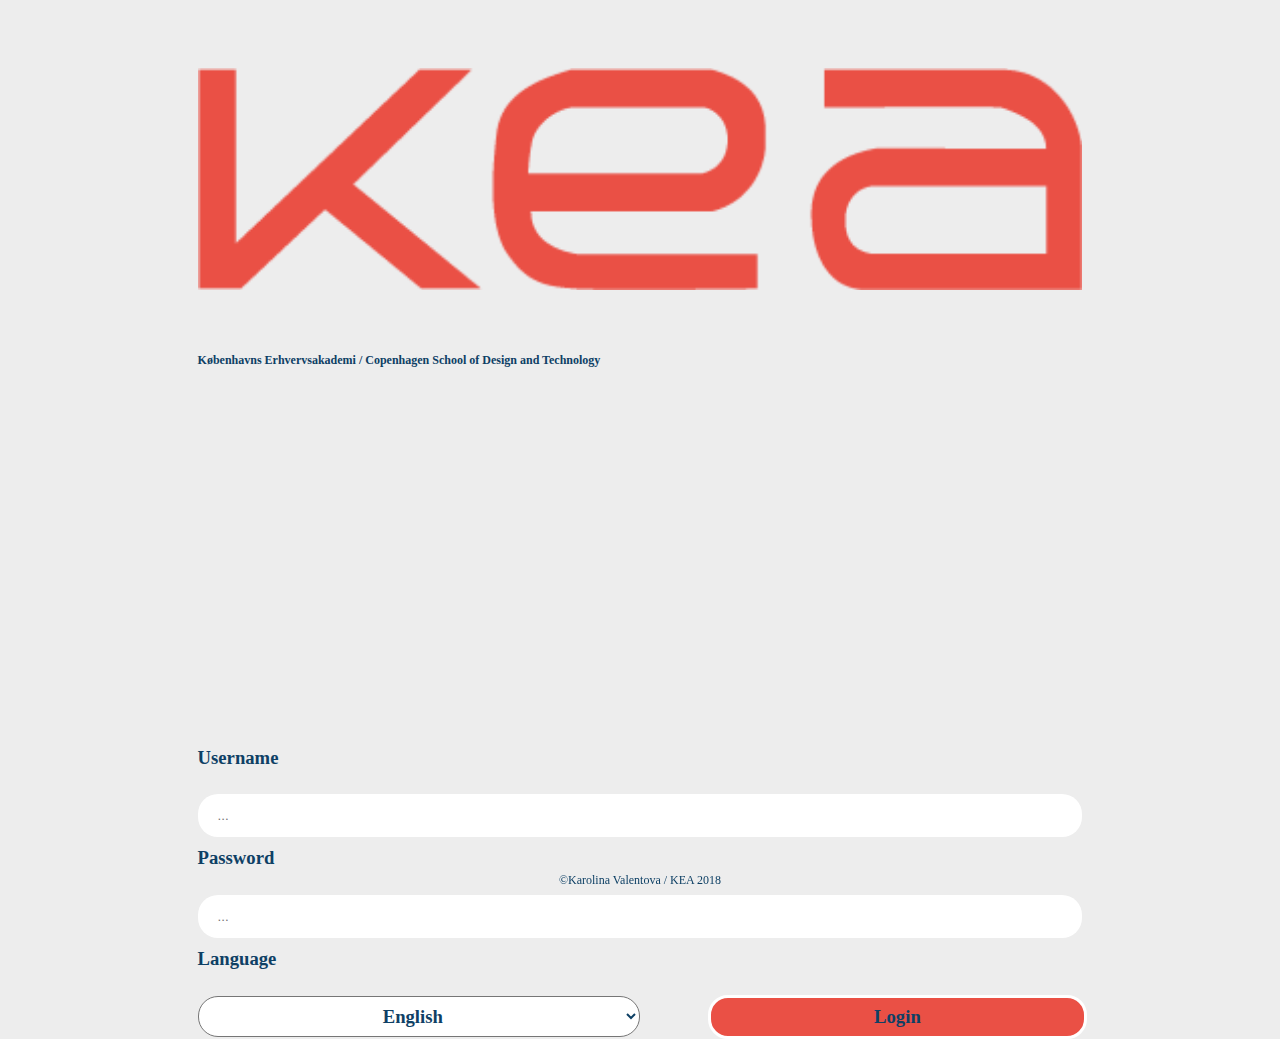
<file: index.html>
<!DOCTYPE html>

<html lang="en">

<head>
    <meta charset="utf-8">
    <link rel="stylesheet" href="style.css">
    <meta http-equiv="refresh" content="120">
    <meta name="viewport" content="width=device-width, initial-scale=1.0">
    <script src="script.js"></script>
    <title>Kea mobile app</title>
</head>

<body>
        <img id="keaLogo" src="images/color-kea.png" alt="KEA logo">
        <h3>Københavns Erhvervsakademi / Copenhagen School of Design and Technology</h3>
    
   
        <h5>Username</h5>
        <input type="text" id="username" class="login" placeholder="..." name="username" /><br>
        <h5>Password</h5>
        <input type="password" id="password" class="login" placeholder="..." name="password" /><br>
        <h5>Language</h5>
        <select>
            <option value="saab">English</option>
            <option value="opel">Danish</option>
        </select>
        <button name="login" id="buttonLogin" onclick="doLogin()">Login</button>
   
    
    <div id="success">
        <div id="img">KEA</div>
        <div id="desc">Login succesfull, grabbing ya' data!</div>
    </div>
        <div id="fail">
        <div id="imgFail">KEA</div>
        <div id="descFail">Login failed, invalid credentials!</div>
        <div id="descFail">Login failed, invalid credentials!</div>
    </div>
    <div id="footer"><p>&#169;Karolina Valentova / KEA 2018</p></div>
    </body>
</html>
</file>
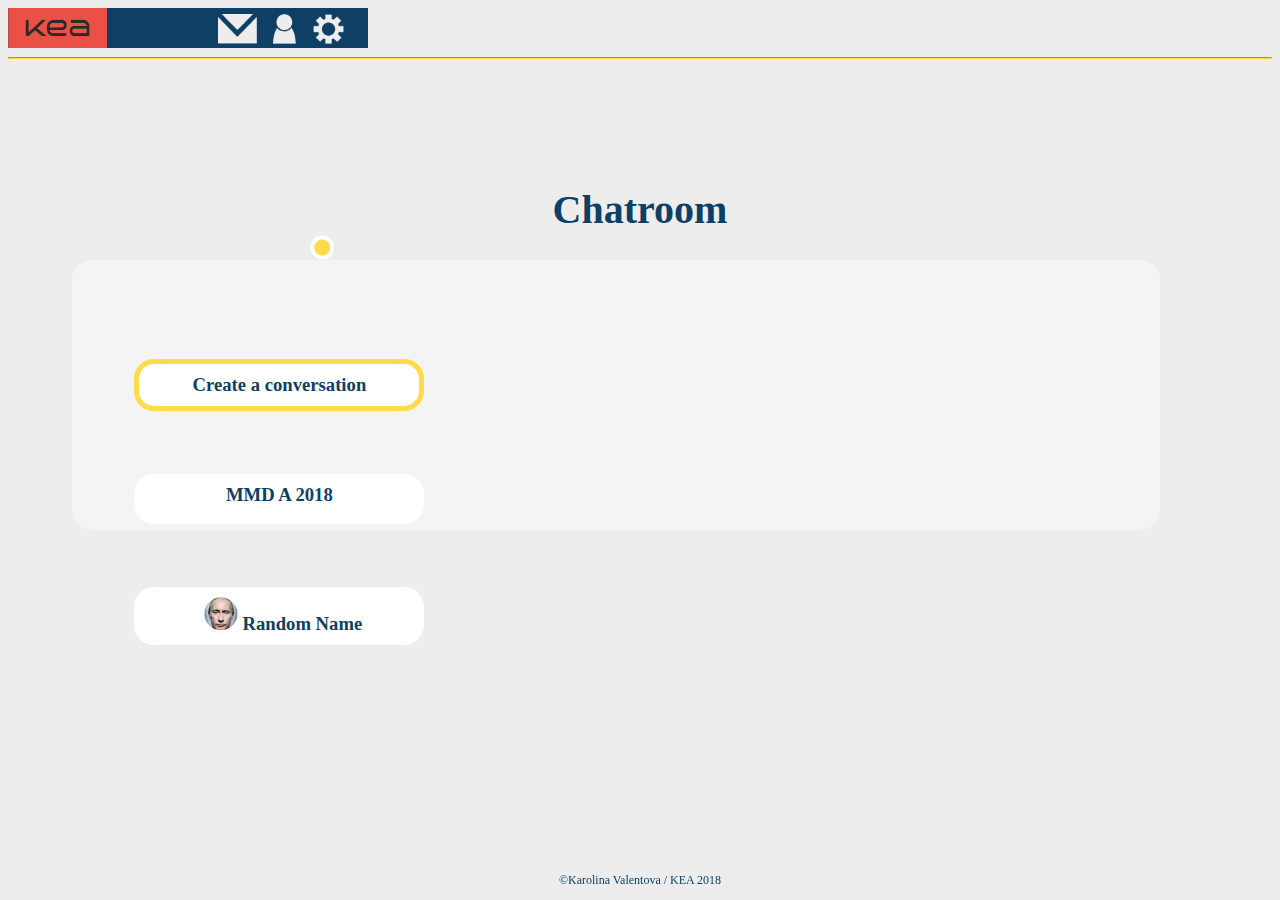
<file: chatroom.html>
<!DOCTYPE html>

<html lang="en">

<head>
    <meta charset="utf-8">
    <link rel="stylesheet" href="style.css">
    <meta http-equiv="refresh" content="120">
    <meta name="viewport" content="width=device-width, initial-scale=1.0">
    <script src="script.js"></script>
    <title>Kea mobile app</title>
</head>

<body>
    <nav id="nav-menu">
        <div class="navBack"></div>
        <a href="home.html" id="home"></a>
        <a href="chatroom.html" id="message"></a>
        <a href="profile.html" id="profile"></a>
        <a href="settings.html" id="settings"></a>
    </nav>

    <hr>
    <h1>Chatroom</h1>
    <div id="transbox-chat"></div>
    <a href="create.convers.html" id="create-chat">Create a conversation</a>
    <div id="notification-mmd"></div>
    <a href="mmda2018.html" id="semester-chat">MMD A 2018</a>
    <a href="random.name.html" id="random-chat"><img src="images/prof4.png" alt="">Random Name</a>

<div id="footer">
    <p>&#169;Karolina Valentova / KEA 2018</p>
</div>
</body>
</html>
</file>
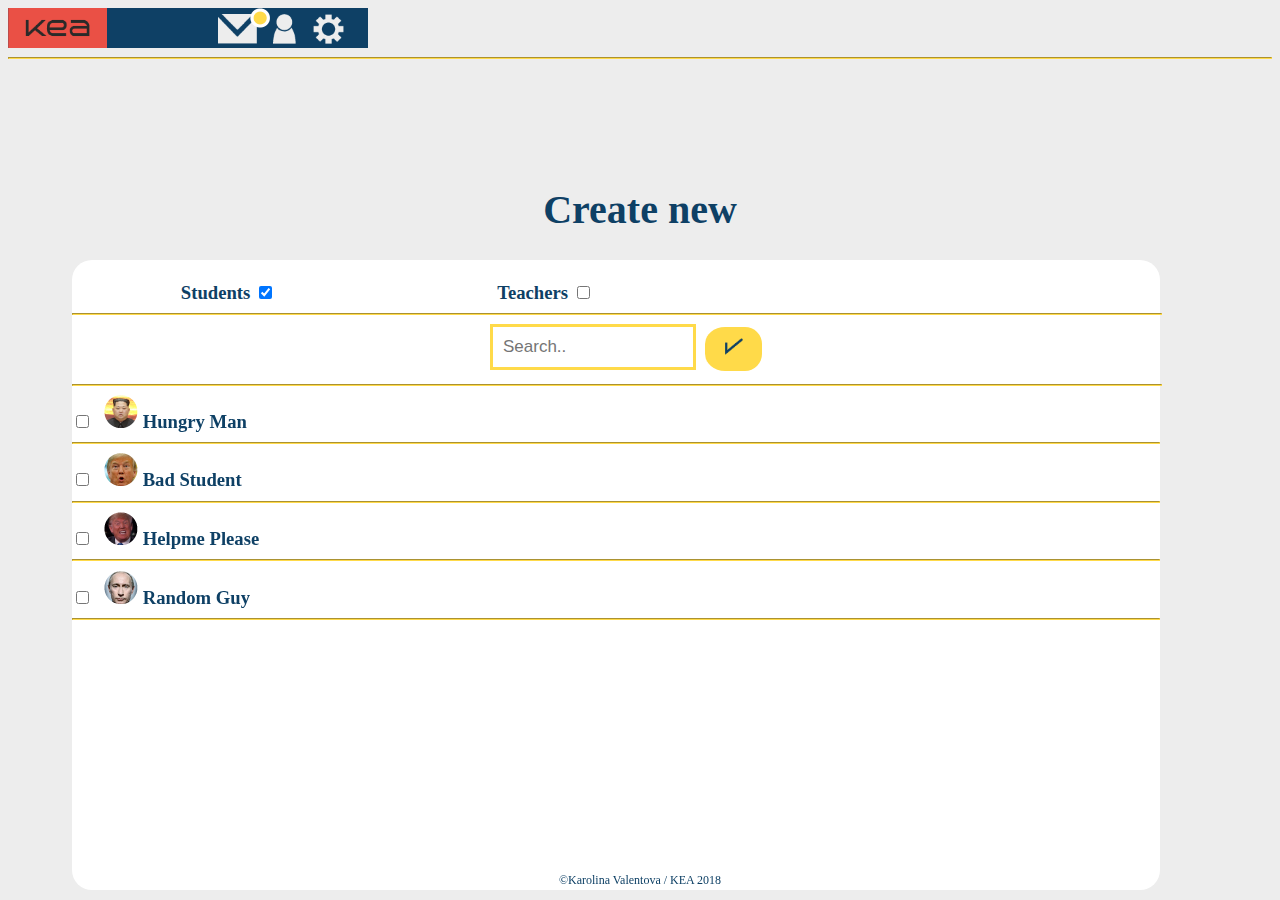
<file: create.convers.html>
<!DOCTYPE html>

<html lang="en">

<head>
    <meta charset="utf-8">
    <link rel="stylesheet" href="style.css">
    <meta http-equiv="refresh" content="120">
    <meta name="viewport" content="width=device-width, initial-scale=1.0">
    <script src="script.js"></script>
    <title>Kea mobile app</title>
</head>

<body>
    <nav id="nav-menu">
        <div class="navBack"></div>
        <a href="home.html" id="home"></a>
        <a href="chatroom.html" id="message"></a>
        <div id="notification"></div>
        <a href="profile.html" id="profile"></a>
        <a href="settings.html" id="settings"></a>
    </nav>
    
    <hr>
    <h1>Create new</h1>
    <div id="background-box"><br>
        <label class="container">Students
            <input type="checkbox" checked="checked" name="checkbox">
            <span class="checkmark"></span>
        </label>
        <label class="container">Teachers
            <input type="checkbox" name="checkbox">
            <span class="checkmark"></span>
        </label>
        <hr class="hr2">
        <form class="example" action="/create.convers.html" style="margin:auto;max-width:300px">
            <input type="text" placeholder="Search.." name="search2">
            <button type="submit"><img id="enter-icon" src="images/enter.png" alt=""><i class="fa fa-search"></i></button>
        </form>
        <hr class="hr2">

  <!-- ////////// profiles //////////// -->

        <div id="profile-pannel">
            <input type="checkbox" name="checkbox">
            <span class="checkmark"></span> <img src="images/prof1.png" alt="">Hungry Man
            <hr>
            <input type="checkbox" name="checkbox">
            <span class="checkmark"></span><img src="images/prof2.png" alt="">Bad Student
            <hr>
            <input type="checkbox" name="checkbox">
            <span class="checkmark"></span><img src="images/prof3.png" alt="">Helpme Please
            <hr>
            <input type="checkbox" name="checkbox">
            <span class="checkmark"></span><img src="images/prof4.png" alt="">Random Guy
            <hr>
        </div>
    </div>
<div id="footer"><p>&#169;Karolina Valentova / KEA 2018</p></div>
</body>
</html>
</file>
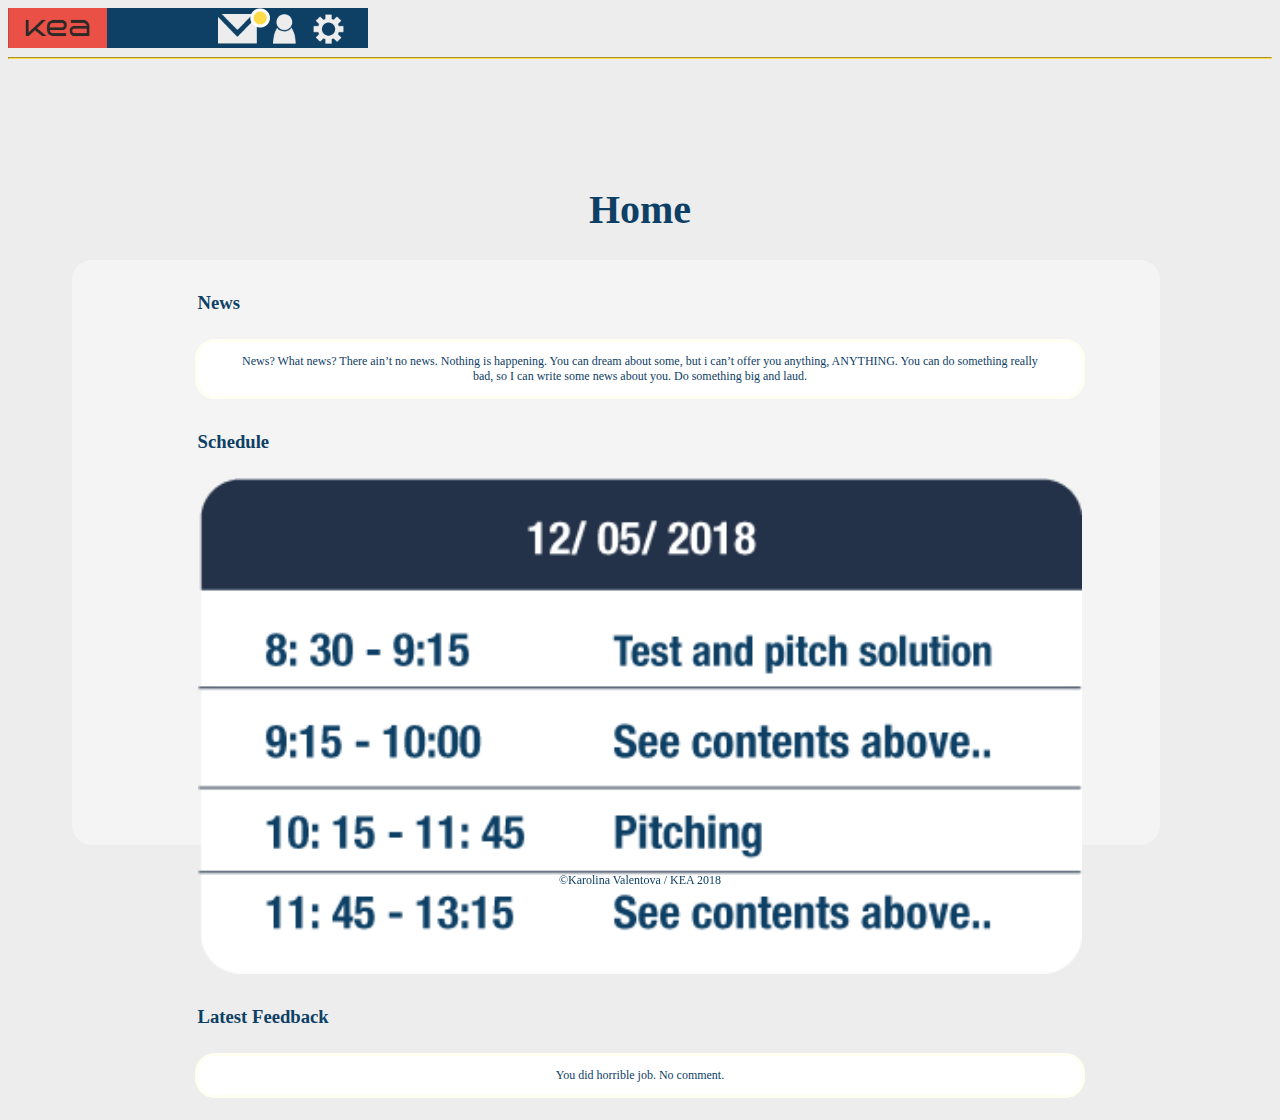
<file: home.html>
<!DOCTYPE html>

<html lang="en">

<head>
    <meta charset="utf-8">
    <link rel="stylesheet" href="style.css">
    <meta http-equiv="refresh" content="120">
    <meta name="viewport" content="width=device-width, initial-scale=1.0">
    <script src="script.js"></script>
    <title>Kea mobile app</title></head>

<body>
    <nav id="nav-menu">
        <a href="home.html" id="home"></a>
        <div class="navBack"></div>
        <a href="chatroom.html" id="message"></a>
        <div id="notification"></div>
        <a href="profile.html" id="profile"></a>
        <a href="settings.html" id="settings"></a>
    </nav>
    <hr>

    <h1>Home</h1>
    <div id="transbox"></div><br>
    <h5>News</h5>
    <div class="bio">
        <p>News? What news? There ain’t no news. Nothing is happening. You can dream about some, but i can’t offer you anything, ANYTHING. You can do something really bad, so I can write some news about you. Do something big and laud.</p>
    </div><br>
    <h5>Schedule</h5>
    <img id="schedule" src="images/color-schedule.png" alt="">
    <br>
    <h5>Latest Feedback</h5>
    <div class="bio">
        <p>You did horrible job. No comment.</p>
    </div>

    <br>
    <div id="footer"><p>&#169;Karolina Valentova / KEA 2018</p></div>
    </body>
</html>
</file>
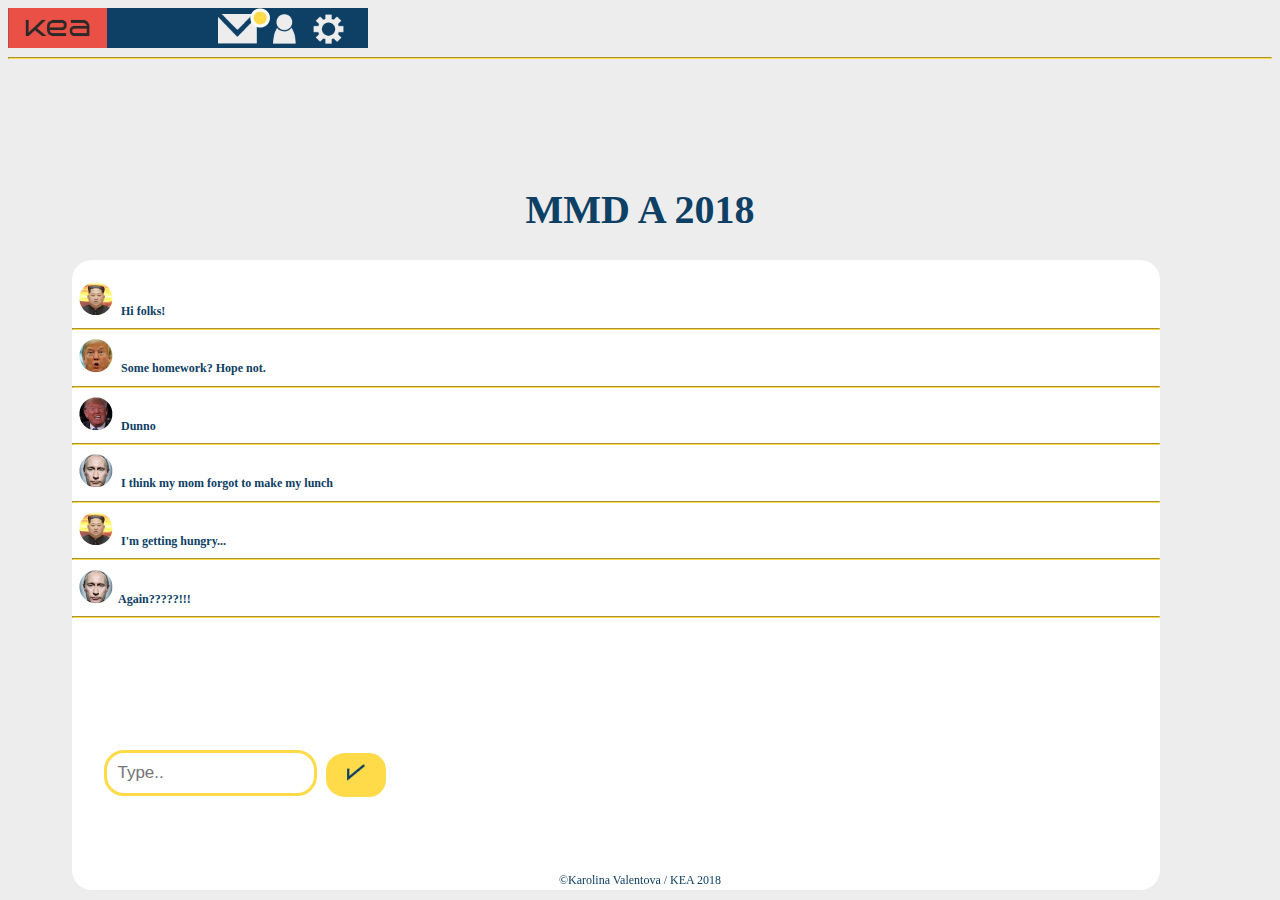
<file: mmda2018.html>
<!DOCTYPE html>

<html lang="en">

<head>
    <meta charset="utf-8">
    <link rel="stylesheet" href="style.css">
    <meta http-equiv="refresh" content="120">
    <meta name="viewport" content="width=device-width, initial-scale=1.0">
    <script src="script.js"></script>
    <title>Kea mobile app</title>
</head>

<body>
    <nav id="nav-menu">
        <a href="home.html" id="home"></a>
        <div class="navBack"></div>
        <a href="chatroom.html" id="message"></a>
        <div id="notification"></div>
        <a href="profile.html" id="profile"></a>
        <a href="settings.html" id="settings"></a>
    </nav>
    <hr>
    <h1>MMD A 2018</h1>
    <div id="background-box">
        <div id="profile-pannel">
            <br>
            <div class="h8"><img src="images/prof1.png" alt=""> Hi folks!</div>
            <hr>
            <div class="h8"><img src="images/prof2.png" alt=""> Some homework? Hope not.</div>
            <hr>
            <div class="h8"><img src="images/prof3.png" alt=""> Dunno</div>
            <hr>
            <div class="h8"><img src="images/prof4.png" alt=""> I think my mom forgot to make my lunch</div>
            <hr>
            <div class="h8"><img src="images/prof1.png" alt=""> I'm getting hungry...</div>
            <hr>
            <div class="h8">
                <img src="images/prof4.png" alt=""><span>Again?????!!!</span></div>
            <hr>
            <div class="h8">
            <div id="newPost" class="hideData">
                <img src="images/profilepic-small.png" alt=""><span id="message-content"></span>   
               <hr>
                </div>
            </div>
            <div id="typer">
                <input class="send-message-box" type="text" placeholder="Type.." id="newMessageToPost" name="message">
                <button class="send-message-button" onclick="addMessage()"><img id="enter-icon" src="images/enter.png" alt=""><i class="fa fa-search"></i></button>
            </div>
        </div>
    </div>

    <div id="footer">
        <p>&#169;Karolina Valentova / KEA 2018</p>
    </div>
</body>
</html>
</file>
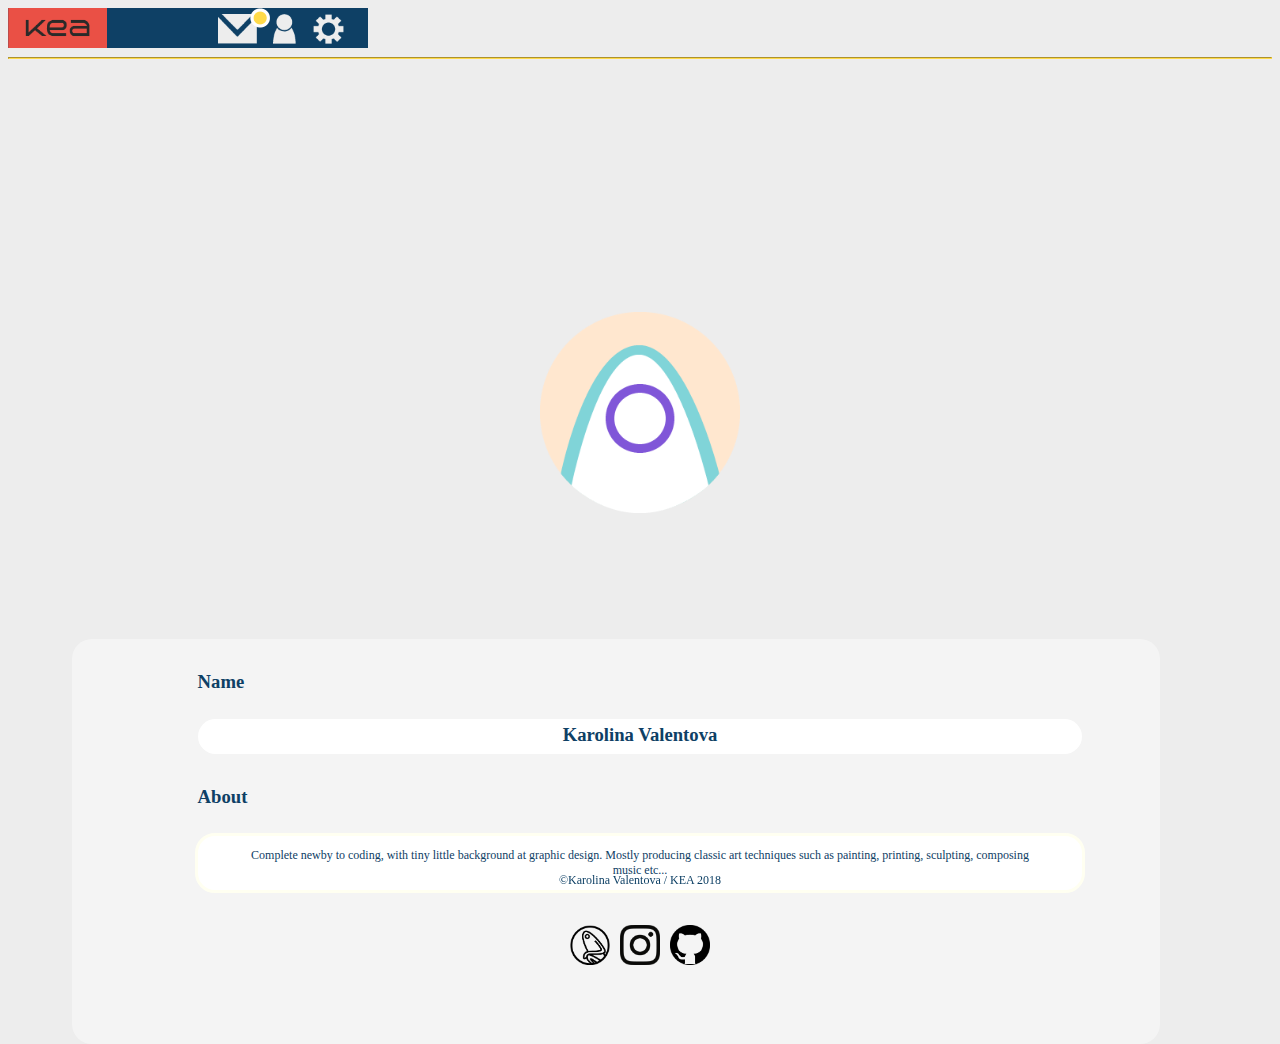
<file: profile.html>
<!DOCTYPE html>

<html lang="en">

<head>
    <meta charset="utf-8">
    <link rel="stylesheet" href="style.css">
    <meta http-equiv="refresh" content="120">
    <meta name="viewport" content="width=device-width, initial-scale=1.0">
    <script src="script.js"></script>
    <title>Kea mobile app</title>
</head>

<body>
    <nav id="nav-menu">
        <a href="home.html" id="home"></a>
        <div class="navBack"></div>
        <a href="chatroom.html" id="message"></a>
        <div id="notification"></div>
        <a href="profile.html" id="profile"></a>
        <a href="settings.html" id="settings"></a>
    </nav>
    <hr>
    <img id="profilepic" src="images/profilepic.png" alt="">
    <div id="transbox-profile"></div>
    <br>
    <h5>Name</h5>
    <div id="name">Karolina Valentova</div><br>

    <h5>About</h5>
    <div class="bio">
        <p>Complete newby to coding, with tiny little background at graphic design. Mostly producing classic art techniques such as painting, printing, sculpting, composing music etc...</p>
    </div><br>
    <div id="links">
        <a href="http://karolinavalentova.me/" id="web"></a>
        <a href="https://www.instagram.com/olivia.__.green/" id="instagram"></a>
        <a href="https://github.com/karolinavalentova2" id="github"></a>

    </div>
    <div id="footer">
        <p>&#169;Karolina Valentova / KEA 2018</p>
    </div>
</body>
</html>
</file>
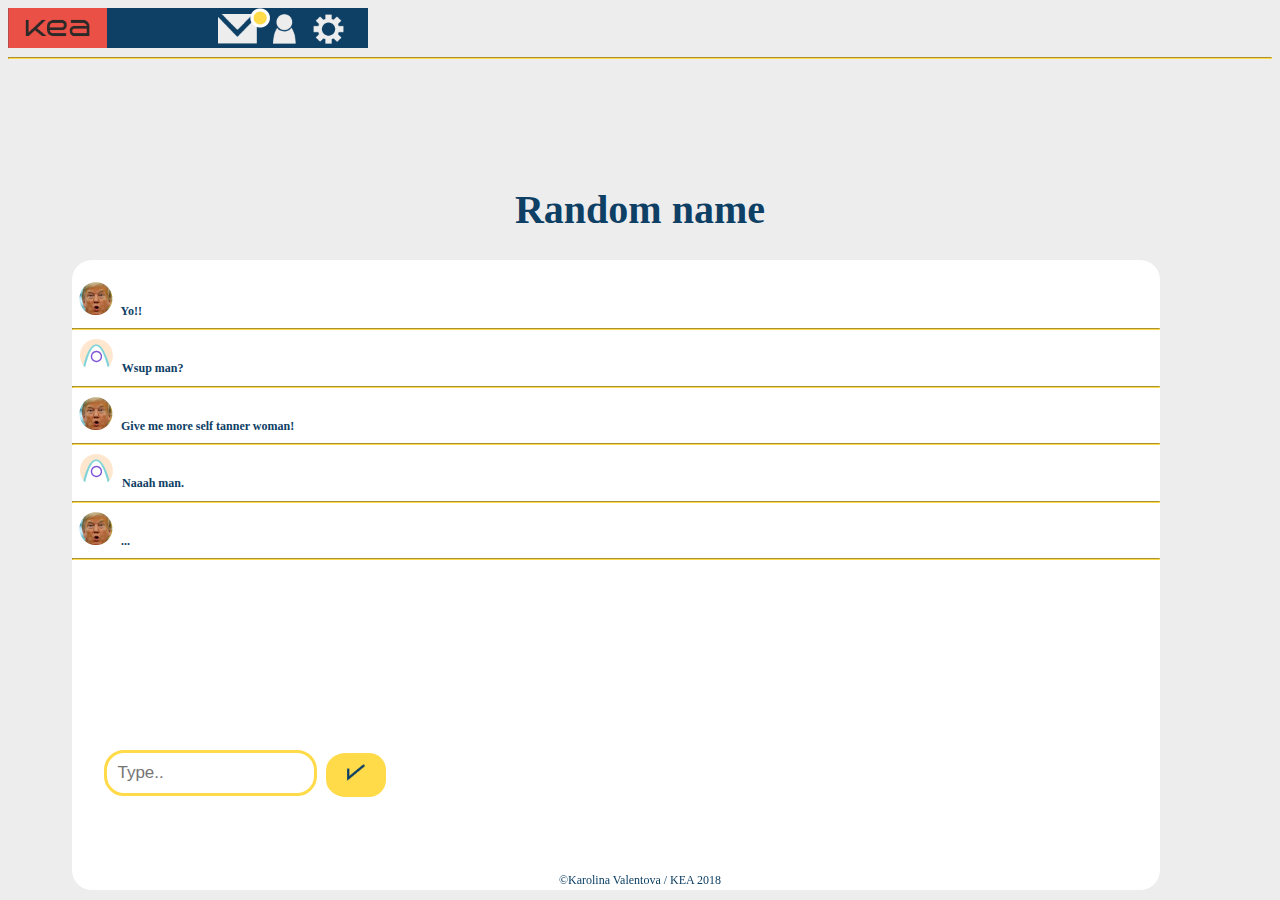
<file: random.name.html>
<!DOCTYPE html>

<html lang="en">

<head>
    <meta charset="utf-8">
    <link rel="stylesheet" href="style.css">
    <meta http-equiv="refresh" content="120">
    <meta name="viewport" content="width=device-width, initial-scale=1.0">
    <script src="script.js"></script>
    <title>Kea mobile app</title>
</head>

<body>
    <nav id="nav-menu">
        <a href="home.html" id="home"></a>
        <div class="navBack"></div>
        <a href="chatroom.html" id="message"></a>
        <div id="notification"></div>
        <a href="profile.html" id="profile"></a>
        <a href="settings.html" id="settings"></a>
    </nav>
    <hr>
    <h1>Random name</h1>
    <div id="background-box">
        <div id="profile-pannel">
            <br>
            <div class="h8"><img src="images/prof2.png" alt=""> Yo!!</div>
            <hr>
            <div class="h8"><img src="images/profilepic-small.png" alt=""> Wsup man?</div>
            <hr>
            <div class="h8"><img src="images/prof2.png" alt=""> Give me more self tanner woman!</div>
            <hr>
            <div class="h8"><img src="images/profilepic-small.png" alt=""> Naaah man.</div>
            <hr>
            <div class="h8"><img src="images/prof2.png" alt=""> ...</div>
            <hr>
                        <div class="h8">
            <div id="newPost" class="hideData">
                <img src="images/profilepic-small.png" alt=""><span id="message-content"></span>   
               <hr>
                </div>
            </div>
           <div id="typer">
                <input class="send-message-box" type="text" placeholder="Type.." id="newMessageToPost" name="message">
                <button class="send-message-button" onclick="addMessage()"><img id="enter-icon" src="images/enter.png" alt=""><i class="fa fa-search"></i></button>
            </div>
        </div>
    </div>
    <div id="footer">
        <p>&#169;Karolina Valentova / KEA 2018</p>
    </div>
</body>
</html>
</file>
<file: style.css>
html,
body {
    height: 100%;
    overflow: hidden;

    font-size: 14pt;
    font-family: "Helvetica Neue LT Std";
    font-weight: Bold;
    font-stretch: condensed;
    color: rgb(14, 64, 101);
}

a:link {
    text-decoration: none;
}

a:visited {
}

a:hover {
    cursor: pointer;
}

body {
    background-color: rgb(237, 237, 237);
    background-repeat: no-repeat;
    height: auto;
    width: auto;
    background-size: cover;
    overflow: hidden;
}

#keaLogo {
    display: block;
    margin-left: auto;
    margin-right: auto;
    margin-top: 60px;
    width: 70%;
}

h3 {
    font-size: 9pt;
    font-family: "Helvetica Neue LT Std";
    font-weight: Bold;
    font-stretch: condensed;
    color: rgb(14, 64, 101);
    width: 70%;
    margin-left: auto;
    margin-right: auto;
    margin-top: 5%;
    margin-bottom: 30%;
}

h5 {
    font-size: 14pt;
    font-family: "Helvetica Neue LT Std";
    font-weight: Bold;
    font-stretch: condensed;
    color: rgb(14, 64, 101);
    margin-left: 15%;
    margin-bottom: 2%;
    margin-top: 10px;
}

h6 {
    font-size: 14pt;
    font-family: "Helvetica Neue LT Std";
    font-weight: Bold;
    font-stretch: condensed;
    color: rgb(14, 64, 101);
    width: 70%;
    margin-left: auto;
    margin-right: auto;
}

.login {
    width: 70%;
    padding: 14px 20px;
    margin-left: 15%;
    display: inline-block;
    border: 1px white;
    box-sizing: border-box;
    border-radius: 20px;
}



#buttonLogin {
    width: 30%;
    padding: 8px 20px;
    margin-left: 5%;
    display: inline-block;
    border: 3px solid white;
    box-sizing: border-box;
    border-radius: 20px;
    font-size: 14pt;
    background-color: rgb(234, 80, 69);
    font-family: "Helvetica Neue LT Std";
    font-weight: Bold;
    font-stretch: condensed;
    color: rgb(14, 64, 101);
    text-align: center
}

select {
    width: 35%;
    padding: 8px 20px;
    margin-left: 15%;
    display: inline-block;
    box-sizing: border-box;
    border-radius: 20px;
    font-size: 14pt;
    font-family: "Helvetica Neue LT Std";
    font-weight: Bold;
    font-stretch: condensed;
    color: rgb(14, 64, 101);
    text-align: center;
    background-color: white;
}


#footer {
    font-family: "Helvetica Neue LT Std";
    color: rgb(14, 64, 101);
    font-size: 9pt;
    text-align: center;
    position: fixed;
    left: 0;
    bottom: 0;
    width: 100%;
}


/*//////////////// nav bar settings ///////////////////////*/

#nav-menu {
    display: flex;
}

.navBack {
    background-color: rgb(14, 64, 101);
    width: 360px;
    height: 40px;
    z-index: -1;
    position: absolute;
}

#home {
    background: url(images/color-kea-logo.png) no-repeat;
    background-size: contain;
    width: 100px;
    height: 40px;
}

#message {
    background: url(images/white-message.png) no-repeat;
    background-size: contain;
    margin-top: 6px;
    margin-left: 110px;
    width: 40px;
    height: 30px;
}

#profile {
    background: url(images/white-profile.png) no-repeat;
    background-size: contain;
    margin-top: 6px;
    margin-left: 15px;
    width: 40px;
    height: 30px;
}

#settings {
    background: url(images/white-settings.png) no-repeat;
    background-size: contain;
    margin-top: 6px;
    width: 40px;
    height: 30px;
}

hr {
    border-color: rgb(255, 218, 73);
    border-style: inset;
    border-width: 0.5px;
}

.hr2 {
    border-color: rgb(255, 218, 73);
    border-style: inset;
    border-width: 0.5px;
    width: 100%;
}

#notification {
    background: url(images/notification.png) no-repeat;
    background-size: contain;
    position: absolute;
    z-index: 1;
    left: 250px;
    width: 20px;
    height: 20px;
    animation: glow .4s linear 0s infinite alternate;
}

@keyframes glow {
0% {
    filter: drop-shadow(0 0 3vw rgba(14, 64, 101, .6));
    margin-top: 0%;
}
100% {
    filter: drop-shadow(0 0 3.25vw white) drop-shadow(0 0 3.25vw rgba(0, 0, 255, 1));
    margin-top: -2%;
}
}

/*//////////////// Home page ///////////////////////*/

h1 {
    font-family: "Helvetica Neue LT Std";
    font-weight: Bold;
    font-stretch: condensed;
    font-size: 30pt;
    text-align: center;
    margin-top: 10%;
    color: rgb(14, 64, 101);
}

#transbox {
    position: absolute;
    z-index: -1;
    width: 85%;
    height: 65%;
    margin-left: 5%;
    margin-right: 5%;
    box-sizing: border-box;
    border-radius: 20px;
    background-color: white;
    opacity: 0.4;
}

#newscontainer {
    position: relative;
    margin-top: 15%;
}

#newsbox {
    width: 75%;
    height: 10%;
    margin-left: 10%;
    margin-right: 15%;
    position: fixed;
    box-sizing: border-box;
    border-radius: 20px;
    background-color: white;
}

p {
    font-family: "Helvetica Neue LT Std";
    color: rgb(14, 64, 101);
    font-weight: lighter;
    font-size: 9pt;
    margin-left: 5%;
    margin-right: 5%;
}

#schedule {
    display: block;
    margin-left: auto;
    margin-right: auto;
    width: 70%;
}


/*//////////////////// Chatroom /////////////////////////*/


#private-box {
    width: 80%;
    height: 60px;
    margin-left: 10%;
    background-color: white;
    box-sizing: border-box;
    border-radius: 20px;
}

#create-chat {
    width: 290px;
    padding: 10px 20px;
    margin-left: 10%;
    margin-top: 10%;
    display: block;
    border: 5px solid rgb(255, 218, 73);
    box-sizing: border-box;
    border-radius: 20px;
    font-size: 14pt;
    background-color: white;
    font-family: "Helvetica Neue LT Std";
    font-weight: Bold;
    font-stretch: condensed;
    color: rgb(14, 64, 101);
    text-align: center
}

#semester-chat {
    width: 290px;
    height: 50px;
    padding: 10px 20px;
    margin-left: 10%;
    margin-top: 5%;
    display: block;
    box-sizing: border-box;
    border-radius: 20px;
    font-size: 14pt;
    background-color: white;
    font-family: "Helvetica Neue LT Std";
    font-weight: Bold;
    font-stretch: condensed;
    color: rgb(14, 64, 101);
    text-align: center
}

#random-chat {
    width: 290px;
    padding: 10px 20px;
    margin-left: 10%;
    margin-top: 5%;
    display: block;
    
    box-sizing: border-box;
    border-radius: 20px;
    font-size: 14pt;
    background-color: white;
    font-family: "Helvetica Neue LT Std";
    font-weight: Bold;
    font-stretch: condensed;
    color: rgb(14, 64, 101);
    text-align: center
}

#transbox-chat {
    position: absolute;
    z-index: -1;
    width: 85%;
    height: 30%;
    margin-left: 5%;
    margin-right: 5%;
    box-sizing: border-box;
    border-radius: 20px;
    background-color: white;
    opacity: 0.4;
}

#notification-mmd {
    background: url(images/notification.png) no-repeat;
    background-size: contain;
    position: absolute;
    z-index: 1;
    left: 310px;
    top: 235px;
    width: 25px;
    height: 25px;
    animation: glow .4s linear 0s infinite alternate;
}

#message-content {}

#typer {
    position: fixed;
    bottom: 100px;
    margin-left: 20px;
}

/*////////////////////  CREATE NEW CONVERSATION ///////////////*/

#background-box {
    width: 85%;
    height: 70%;
    margin-left: 5%;
    margin-right: 5%;
    position: fixed;
    box-sizing: border-box;
    border-radius: 20px;
    background-color: white;
    z-index: -1;
}

.container {
    display: inline;
    position: relative;
    cursor: pointer;
    margin-left: 10%;
    margin-right: 10%;
}

form.example input[type=text] {
    padding: 10px;
    margin-left: 8%;
    margin-right: 3%;
    font-size: 17px;
    border: 3px solid rgb(255, 218, 73);
    float: left;
    width: 60%;
    background: white;
}

form.example button {
    width: 20%;
    height: 50px;
    background: rgb(255, 218, 73);
    color: white;
    font-size: 17px;
    border: 3px solid white;
    border-radius: 20px;
    border-left: none;
    cursor: pointer;
}

form.example button:hover {
    background: #0b7dda;
}

form.example::after {
    content: "";
    clear: both;
    display: table;
}

#enter-icon {
    width: 40%;
}

#profile-pannel {
    
}

/*//////////////////////////// PROFILE PAGE /////////////////////////////*/



#profilepic {
    width: 200px;
    display: block;
    margin-left: auto;
    margin-right: auto;
    margin-top: 20%;
    margin-bottom: 10%;
}

#name {
    width: 70%;
    height: 30px;
    text-align: center;
    display: block;
    margin-left: auto;
    margin-right: auto;
    background-color: white;
    border-radius: 20px;
    padding-top: 5px;
}

.bio {
    width: 70%;
    height: auto;
    text-align: center;
    display: block;
    margin-left: auto;
    margin-right: auto;
    border: 3px solid #fffff1;
    background-color: white;
    border-radius: 20px;

}

#links {
    display: flex;
    align-items: center;
    justify-content: center;

}

#web {
    background: url(images/website.png);
    background-size: contain;
    padding: 20px;
}

#instagram {
    background: url(images/instagram.png);
    background-size: contain;
    padding: 20px;
    margin: 10px;
}

#github {
    background: url(images/github.png);
    background-size: contain;
    padding: 20px;
}

#transbox-profile {
    position: absolute;
    z-index: -1;
    width: 85%;
    height: 45%;
    margin-left: 5%;
    margin-right: 5%;
    box-sizing: border-box;
    border-radius: 20px;
    background-color: white;
    opacity: 0.4;
}

/*/////////////// settings page /////////////////////*/

#logout {
    width: 30%;
    padding: 8px 20px;
    display: block;
    margin-left: auto;
    margin-right: auto;
    margin-top: 15%;
    border: 3px solid rgb(255, 218, 73);
    box-sizing: border-box;
    border-radius: 20px;
    font-size: 14pt;
    background-color: white;
    font-family: "Helvetica Neue LT Std";
    font-weight: Bold;
    font-stretch: condensed;
    color: rgb(14, 64, 101);
    text-align: center
}

.h7 {
    font-size: 14pt;
    font-family: "Helvetica Neue LT Std";
    font-weight: Bold;
    font-stretch: condensed;
    color: rgb(14, 64, 101);
    margin-bottom: 2px;
    margin-top: 2px;
}

/*/////////////////// CHAT PAGES ////////////*/

.showData {
    display: block;
}

.hideData {
    display: none;
}

.h8 {
    font-size: 9pt;
    font-family: "Helvetica Neue LT Std";
    font-weight: Bold;
    font-stretch: condensed;
    color: rgb(14, 64, 101);
}

.send-message-box  {
    padding: 10px;
    margin-left: 4%;
    margin-right: 3%;
    margin-top: 100px;
    font-size: 17px;
    border: 3px solid rgb(255, 218, 73);
    border-radius: 20px;
    float: left;
    width: 60%;
    background: white;
}

.send-message-button {
    width: 20%;
    height: 50px;
    margin-top: 100px;
    background: rgb(255, 218, 73);
    color: white;
    font-size: 17px;
    border: 3px solid white;
    border-radius: 20px;
    border-left: none;
    cursor: pointer;
}

#transbox-set {
    position: absolute;
    z-index: -1;
    width: 85%;
    height: 42%;
    margin-left: 5%;
    margin-right: 5%;
    box-sizing: border-box;
    border-radius: 20px;
    background-color: white;
    opacity: 0.4;
}


/* Toast message */
#success {
    visibility: hidden;
    max-width: 50px;
    height: 50px;
    /*margin-left: -125px;*/
    margin: auto;
    background-color: #333;
    color: #fff;
    text-align: center;
    border-radius: 2px;
    position: fixed;
    z-index: 1;
    left: 0;right:0;
    bottom: 30px;
    font-size: 17px;
    white-space: nowrap;
}
#success #img{
	width: 50px;
	height: 50px;
    
    float: left;
    
    padding-top: 16px;
    padding-bottom: 16px;
    
    box-sizing: border-box;

    
    background-color: #111;
    color: #fff;
}
#success #desc{

    
    color: #fff;
   
    padding: 16px;
    
    overflow: hidden;
	white-space: nowrap;
}

#success.show {
    visibility: visible;
    -webkit-animation: fadein 0.5s, expand 0.5s 0.5s,stay 3s 1s, shrink 0.5s 2s, fadeout 0.5s 2.5s;
    animation: fadein 0.5s, expand 0.5s 0.5s,stay 3s 1s, shrink 0.5s 4s, fadeout 0.5s 4.5s;
}

#fail {
    visibility: hidden;
    max-width: 50px;
    height: 50px;
    /*margin-left: -125px;*/
    margin: auto;
    background-color: #333;
    color: #fff;
    text-align: center;
    border-radius: 2px;
    position: fixed;
    z-index: 1;
    left: 0;right:0;
    bottom: 30px;
    font-size: 17px;
    white-space: nowrap;
}
#fail #imgFail{
	width: 50px;
	height: 50px;
    
    float: left;
    
    padding-top: 16px;
    padding-bottom: 16px;
    
    box-sizing: border-box;

    background-color: #111;
    color: #fff;
}
#fail #descFail{
    color: #fff;
    padding: 16px;
    overflow: hidden;
	white-space: nowrap;
}

#fail.show {
    visibility: visible;
    -webkit-animation: fadein 0.5s, expand 0.5s 0.5s,stay 3s 1s, shrink 0.5s 2s, fadeout 0.5s 2.5s;
    animation: fadein 0.5s, expand 0.5s 0.5s,stay 3s 1s, shrink 0.5s 4s, fadeout 0.5s 4.5s;
}

@-webkit-keyframes fadein {
    from {bottom: 0; opacity: 0;} 
    to {bottom: 30px; opacity: 1;}
}

@keyframes fadein {
    from {bottom: 0; opacity: 0;}
    to {bottom: 30px; opacity: 1;}
}

@-webkit-keyframes expand {
    from {min-width: 50px} 
    to {min-width: 350px}
}

@keyframes expand {
    from {min-width: 50px}
    to {min-width: 350px}
}
@-webkit-keyframes stay {
    from {min-width: 350px} 
    to {min-width: 350px}
}

@keyframes stay {
    from {min-width: 350px}
    to {min-width: 350px}
}
@-webkit-keyframes shrink {
    from {min-width: 350px;} 
    to {min-width: 50px;}
}

@keyframes shrink {
    from {min-width: 350px;} 
    to {min-width: 50px;}
}

@-webkit-keyframes fadeout {
    from {bottom: 30px; opacity: 1;} 
    to {bottom: 60px; opacity: 0;}
}

@keyframes fadeout {
    from {bottom: 30px; opacity: 1;}
    to {bottom: 60px; opacity: 0;}
}
</file>
